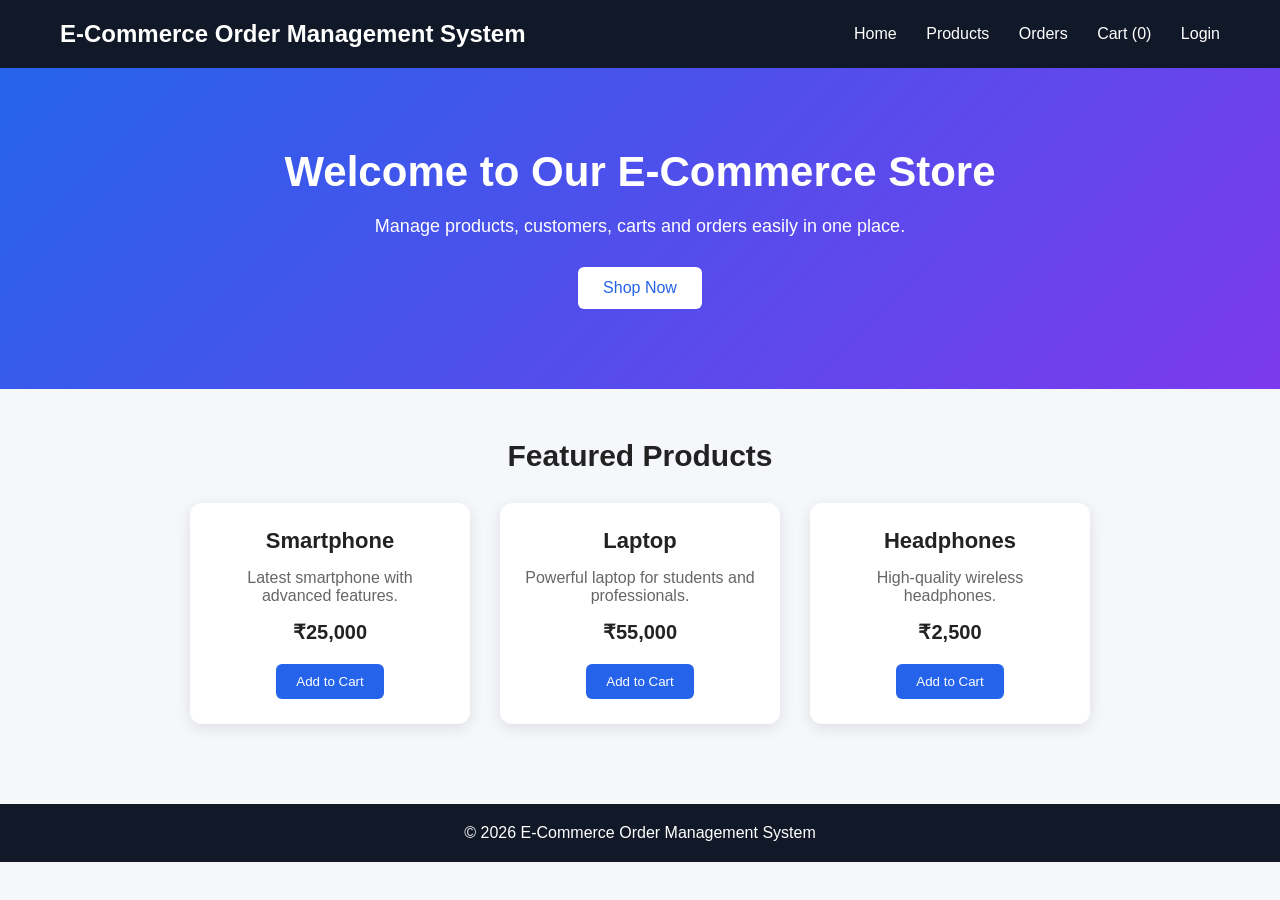
<file: index.html>
<!DOCTYPE html>
<html lang="en">
<head>
    <meta charset="UTF-8">
    <meta name="viewport" content="width=device-width, initial-scale=1.0">

    <title>E-Commerce Order Management System</title>

    <link rel="stylesheet" href="style.css">
</head>

<body>

    <header>
        <h1>E-Commerce Order Management System</h1>

        <nav>
            <a href="#">Home</a>
            <a href="products.html">Products</a>
            <a href="orders.html">Orders</a>
            <a href="cart.html" id="cart-link">Cart (0)</a>
            <a href="login.html">Login</a>
        </nav>
    </header>

    <main>

        <section class="hero">
            <h2>Welcome to Our E-Commerce Store</h2>

            <p>
                Manage products, customers, carts and orders
                easily in one place.
            </p>

            <button>Shop Now</button>
        </section>

        <section class="products">

            <h2>Featured Products</h2>

            <div class="product-container">

                <div class="product-card" data-name="Smartphone" data-price="25000">
                    <h3>Smartphone</h3>
                    <p>Latest smartphone with advanced features.</p>
                    <h4>₹25,000</h4>
                    <button>Add to Cart</button>
                </div>

                <div class="product-card" data-name="Laptop" data-price="55000">
                    <h3>Laptop</h3>
                    <p>Powerful laptop for students and professionals.</p>
                    <h4>₹55,000</h4>
                    <button>Add to Cart</button>
                </div>

                <div class="product-card" data-name="Headphones" data-price="2500">
                    <h3>Headphones</h3>
                    <p>High-quality wireless headphones.</p>
                    <h4>₹2,500</h4>
                    <button>Add to Cart</button>
                </div>

            </div>

        </section>

    </main>

    <footer>
        <p>© 2026 E-Commerce Order Management System</p>
    </footer>

    <script src="script.js"></script>

</body>
</html>
</file>
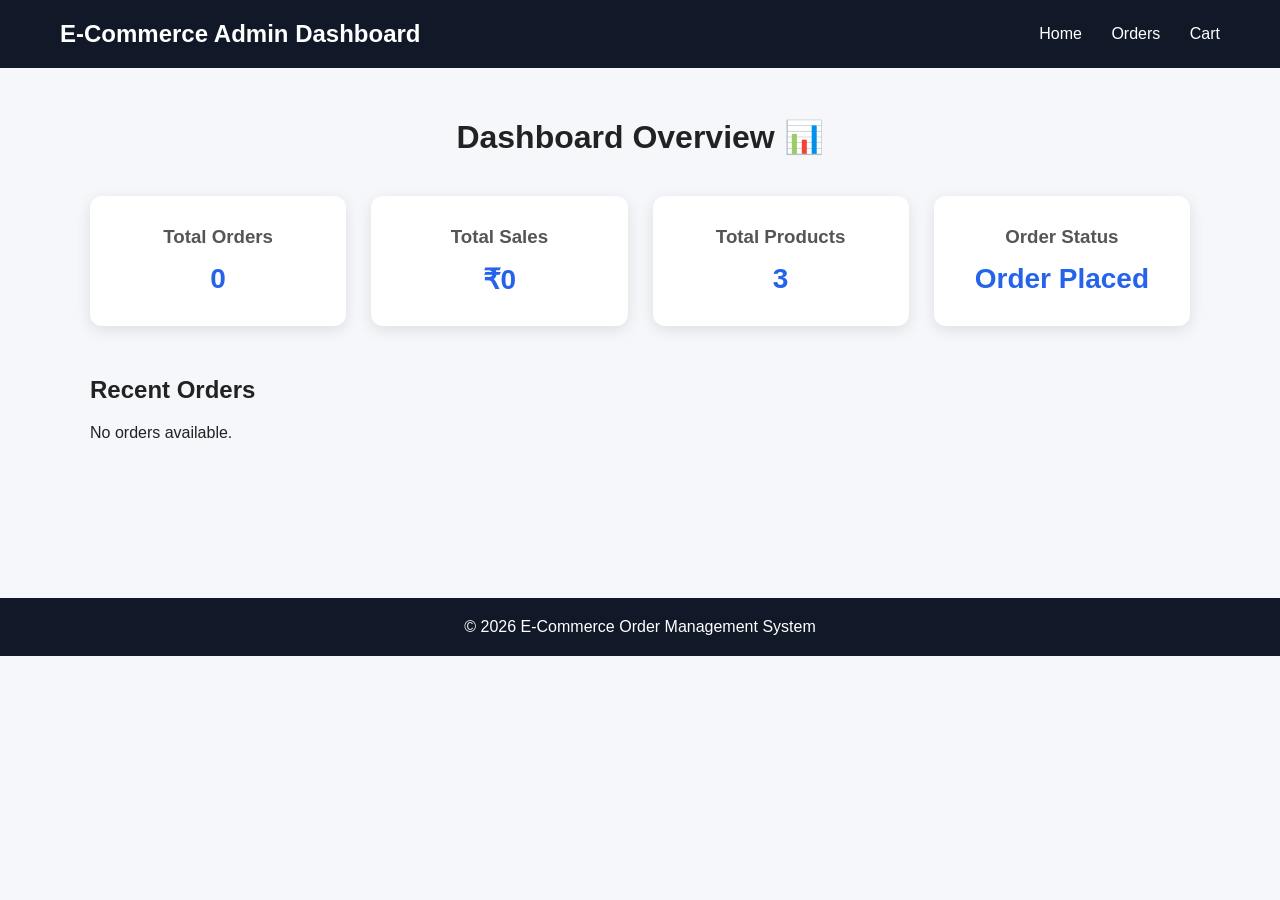
<file: admin.html>
<!DOCTYPE html>
<html lang="en">

<head>
    <meta charset="UTF-8">
    <meta name="viewport" content="width=device-width, initial-scale=1.0">

    <title>Admin Dashboard</title>

    <link rel="stylesheet" href="style.css">
</head>

<body>

    <header>

        <h1>E-Commerce Admin Dashboard</h1>

        <nav>
            <a href="index.html">Home</a>
            <a href="orders.html">Orders</a>
            <a href="cart.html">Cart</a>
        </nav>

    </header>


    <main class="admin-page">

        <h2>Dashboard Overview 📊</h2>


        <div class="dashboard-cards">

            <div class="dashboard-card">
                <h3>Total Orders</h3>
                <p id="total-orders">0</p>
            </div>


            <div class="dashboard-card">
                <h3>Total Sales</h3>
                <p id="total-sales">₹0</p>
            </div>


            <div class="dashboard-card">
                <h3>Total Products</h3>
                <p id="total-products">3</p>
            </div>


            <div class="dashboard-card">
                <h3>Order Status</h3>
                <p>Order Placed</p>
            </div>

        </div>


        <section class="recent-orders">

            <h2>Recent Orders</h2>

            <div id="admin-orders">

                <p>No orders available.</p>

            </div>

        </section>

    </main>


    <footer>

        <p>© 2026 E-Commerce Order Management System</p>

    </footer>


    <script src="script.js"></script>

</body>

</html>
</file>
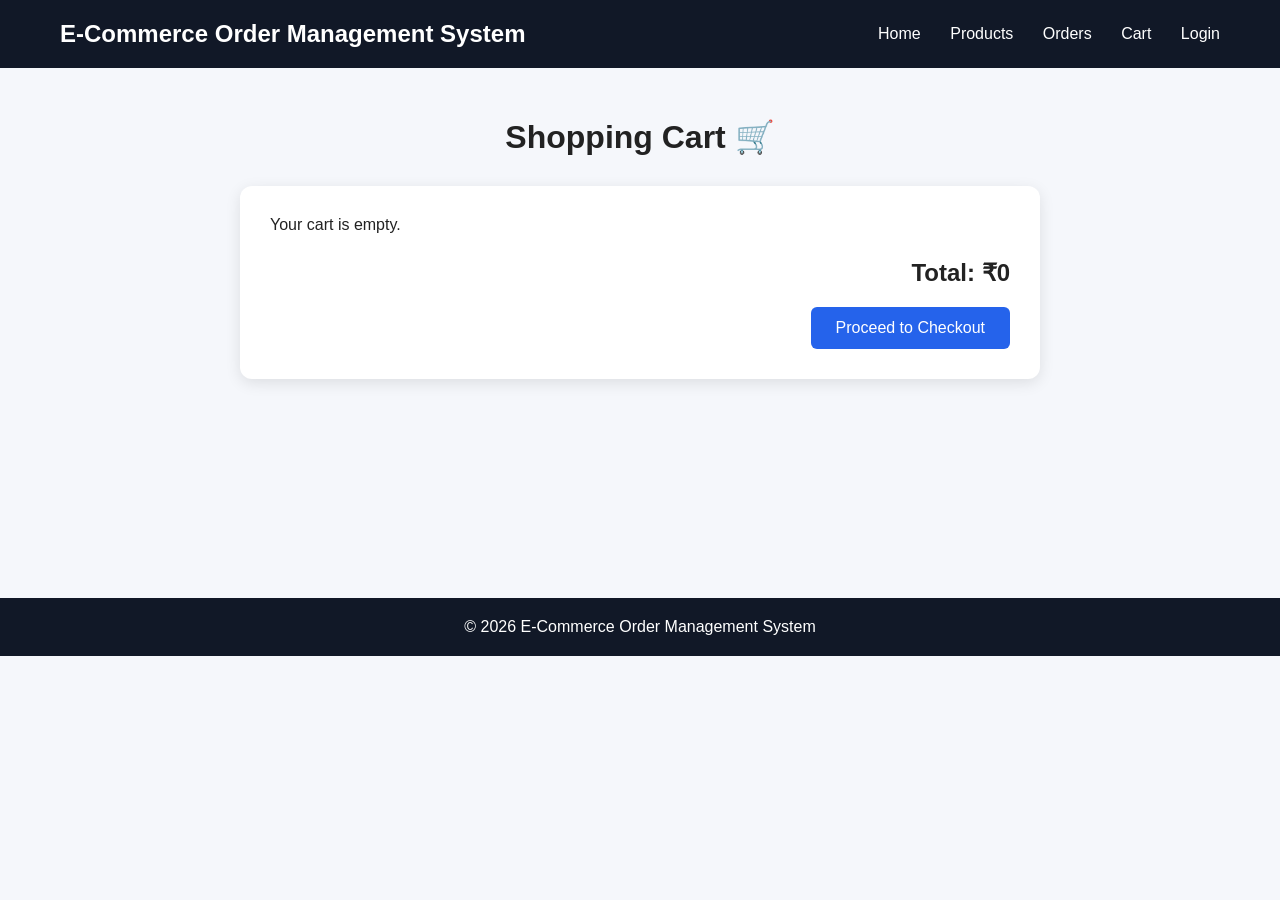
<file: cart.html>
<!DOCTYPE html>
<html lang="en">

<head>
    <meta charset="UTF-8">
    <meta name="viewport" content="width=device-width, initial-scale=1.0">

    <title>Shopping Cart</title>

    <link rel="stylesheet" href="style.css">
</head>

<body>

    <header>

        <h1>E-Commerce Order Management System</h1>

        <nav>
            <a href="index.html">Home</a>
            <a href="index.html">Products</a>
            <a href="#">Orders</a>
            <a href="cart.html">Cart</a>
            <a href="#">Login</a>
        </nav>

    </header>


    <main class="cart-page">

        <h2>Shopping Cart 🛒</h2>

        <div class="cart-box">

    <div id="cart-items"></div>

    <div class="cart-total">
        <h2>Total: ₹<span id="cart-total">0</span></h2>

        <button onclick="goToCheckout()">
    Proceed to Checkout
</button>
    </div>

</div>

    </main>


    <footer>

        <p>© 2026 E-Commerce Order Management System</p>

    </footer>
    <script src="script.js"></script>

</body>

</html>
</file>
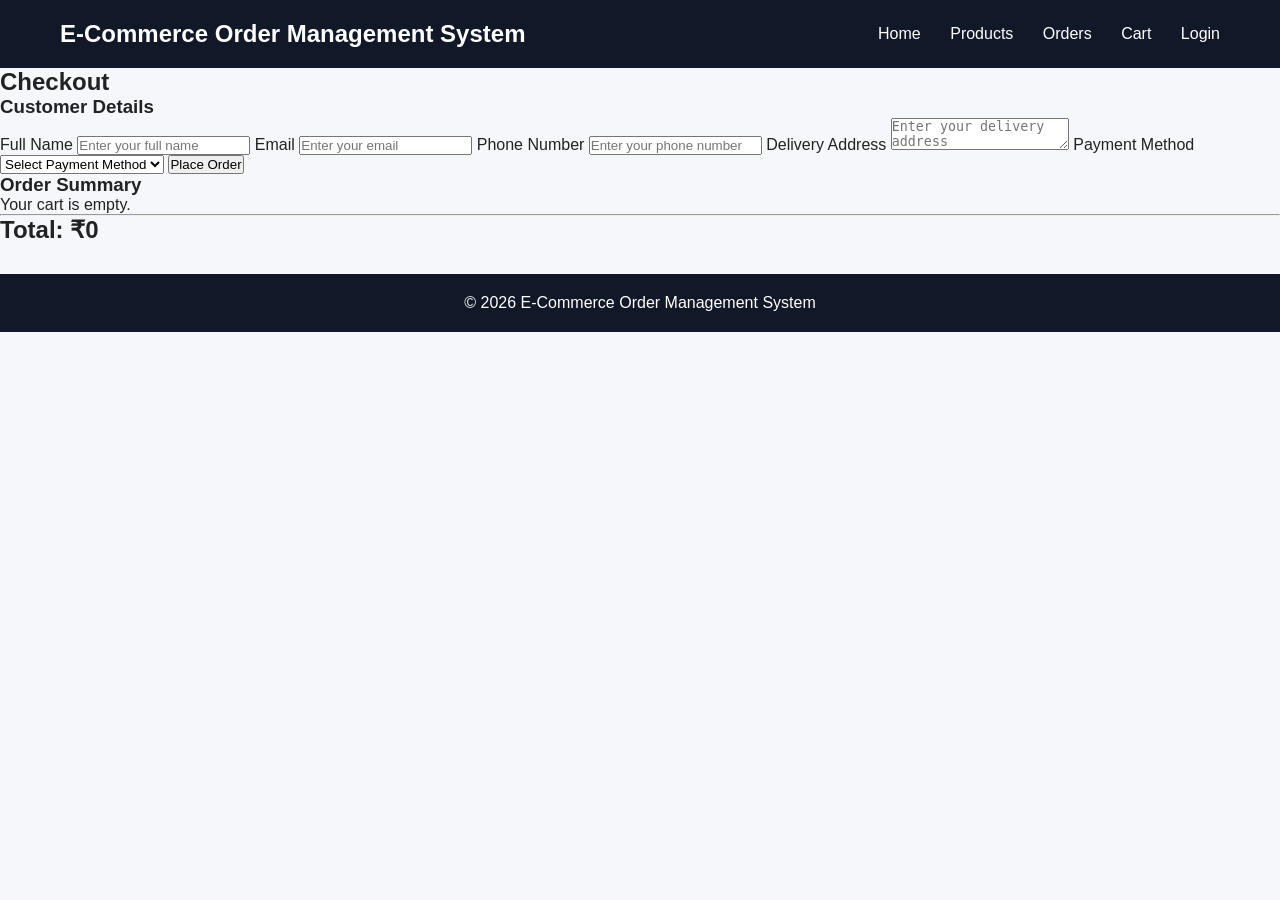
<file: checkout.html>
<!DOCTYPE html>
<html lang="en">

<head>
    <meta charset="UTF-8">
    <meta name="viewport" content="width=device-width, initial-scale=1.0">

    <title>Checkout</title>

    <link rel="stylesheet" href="style.css">
</head>

<body>

    <header>

        <h1>E-Commerce Order Management System</h1>

        <nav>
            <a href="index.html">Home</a>
            <a href="index.html">Products</a>
            <a href="#">Orders</a>
            <a href="cart.html">Cart</a>
            <a href="#">Login</a>
        </nav>

    </header>


    <main class="checkout-page">

        <h2>Checkout</h2>

        <div class="checkout-container">

            <!-- Customer Details -->

            <div class="customer-details">

                <h3>Customer Details</h3>

                <label>Full Name</label>
                <input type="text" id="customer-name"
                    placeholder="Enter your full name">

                <label>Email</label>
                <input type="email" id="customer-email"
                    placeholder="Enter your email">

                <label>Phone Number</label>
                <input type="tel" id="customer-phone"
                    placeholder="Enter your phone number">

                <label>Delivery Address</label>
                <textarea id="customer-address"
                    placeholder="Enter your delivery address"></textarea>

                <label>Payment Method</label>

                <select id="payment-method">
                    <option value="">Select Payment Method</option>
                    <option value="Cash on Delivery">Cash on Delivery</option>
                    <option value="UPI">UPI</option>
                    <option value="Credit/Debit Card">
                        Credit/Debit Card
                    </option>
                </select>

                <button id="place-order">
                    Place Order
                </button>

            </div>


            <!-- Order Summary -->

            <div class="order-summary">

                <h3>Order Summary</h3>

                <div id="checkout-items"></div>

                <hr>

                <h2>
                    Total: ₹<span id="checkout-total">0</span>
                </h2>

            </div>

        </div>

    </main>


    <footer>

        <p>© 2026 E-Commerce Order Management System</p>

    </footer>


    <script src="script.js"></script>

</body>

</html>
</file>
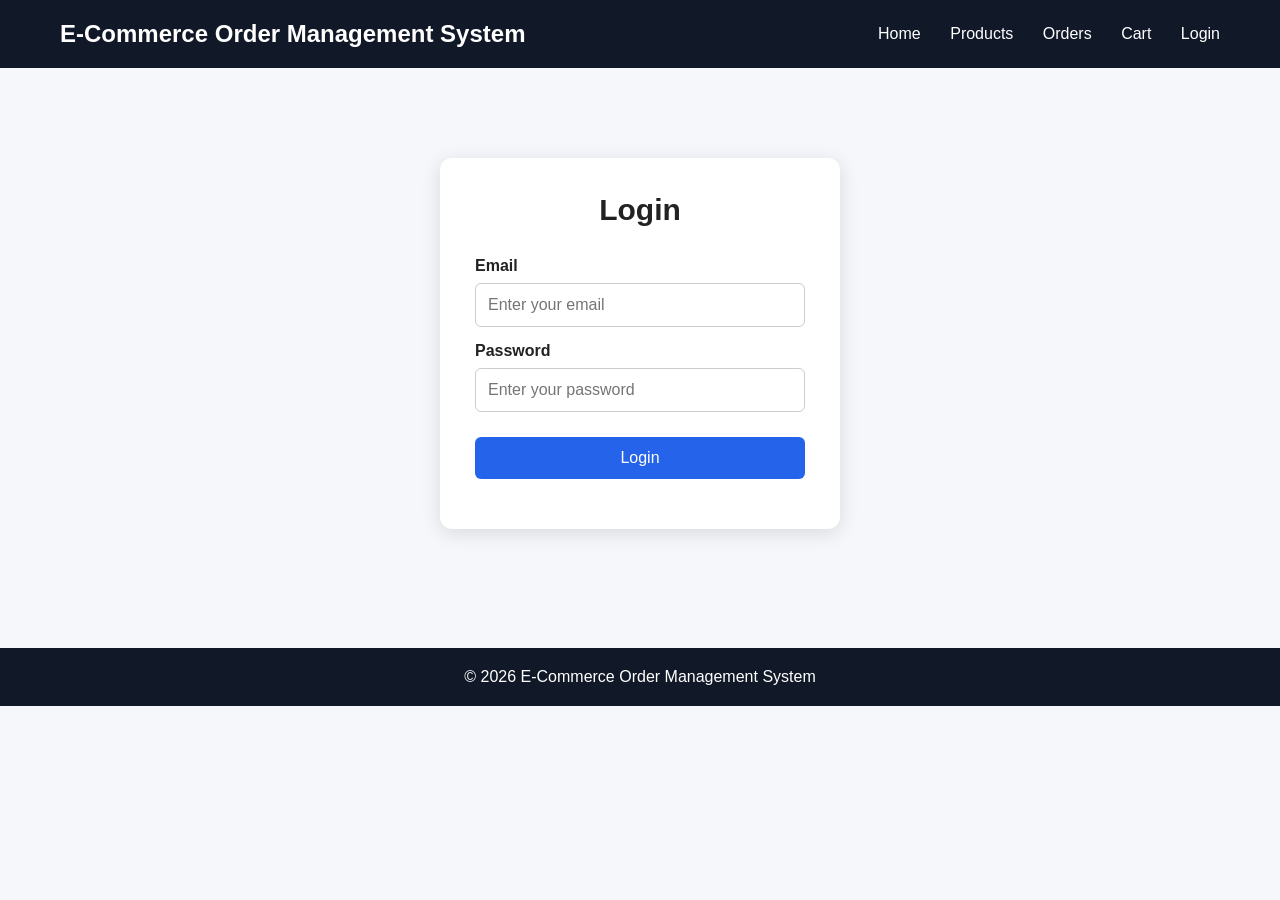
<file: login.html>
<!DOCTYPE html>
<html lang="en">

<head>
    <meta charset="UTF-8">
    <meta name="viewport" content="width=device-width, initial-scale=1.0">

    <title>Login - E-Commerce</title>

    <link rel="stylesheet" href="style.css">
</head>

<body>

    <header>

        <h1>E-Commerce Order Management System</h1>

        <nav>
            <a href="index.html">Home</a>
            <a href="index.html">Products</a>
            <a href="orders.html">Orders</a>
            <a href="cart.html">Cart</a>
            <a href="login.html">Login</a>
        </nav>

    </header>


    <main class="login-page">

        <div class="login-box">

            <h2>Login</h2>

            <label>Email</label>

            <input
                type="email"
                id="login-email"
                placeholder="Enter your email"
            >

            <label>Password</label>

            <input
                type="password"
                id="login-password"
                placeholder="Enter your password"
            >

            <button id="login-button">
                Login
            </button>

            <p id="login-message"></p>

        </div>

    </main>


    <footer>

        <p>© 2026 E-Commerce Order Management System</p>

    </footer>


    <script src="script.js"></script>

</body>

</html>
</file>
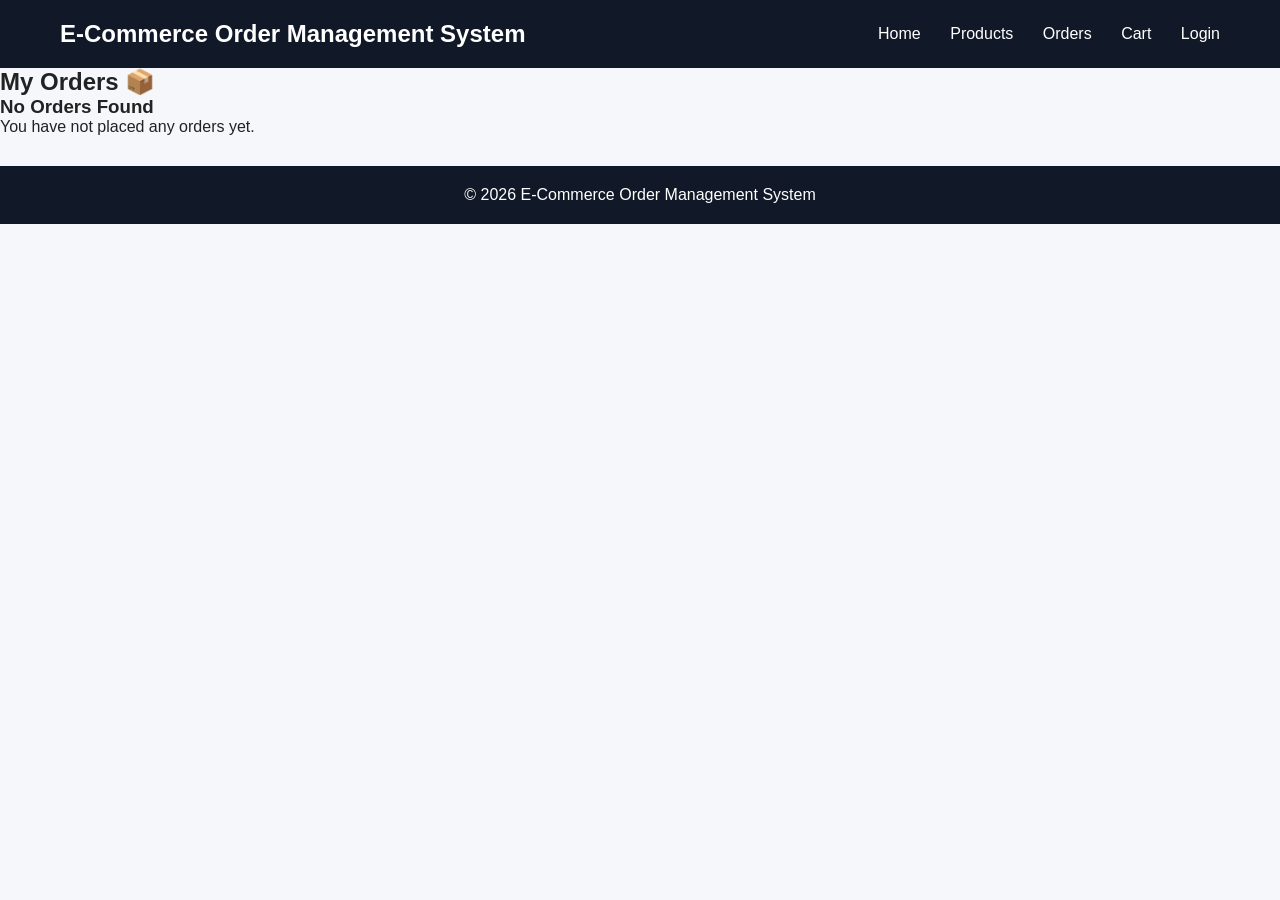
<file: orders.html>
<!DOCTYPE html>
<html lang="en">

<head>
    <meta charset="UTF-8">
    <meta name="viewport" content="width=device-width, initial-scale=1.0">

    <title>My Orders</title>

    <link rel="stylesheet" href="style.css">
</head>

<body>

    <header>

        <h1>E-Commerce Order Management System</h1>

        <nav>
            <a href="index.html">Home</a>
            <a href="index.html">Products</a>
            <a href="orders.html">Orders</a>
            <a href="cart.html">Cart</a>
            <a href="#">Login</a>
        </nav>

    </header>


    <main class="orders-page">

        <h2>My Orders 📦</h2>

        <div id="orders-container">

            <p>No orders found.</p>

        </div>

    </main>


    <footer>

        <p>© 2026 E-Commerce Order Management System</p>

    </footer>


    <script src="script.js"></script>

</body>

</html>
</file>
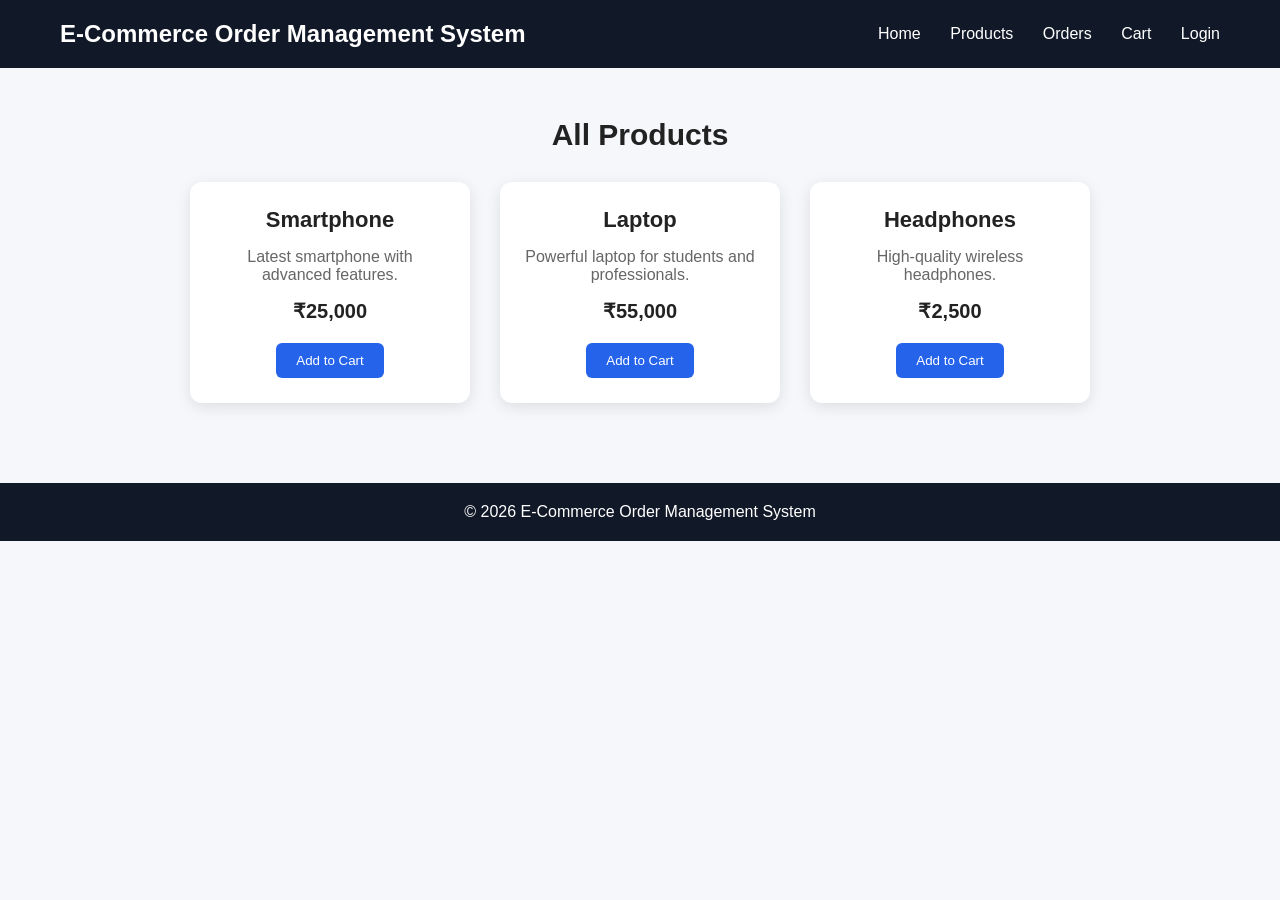
<file: products.html>
<!DOCTYPE html>
<html lang="en">

<head>
    <meta charset="UTF-8">
    <meta name="viewport" content="width=device-width, initial-scale=1.0">

    <title>Products - E-Commerce Order Management System</title>

    <link rel="stylesheet" href="style.css">
</head>

<body>

    <header>
        <h1>E-Commerce Order Management System</h1>

        <nav>
            <a href="index.html">Home</a>
            <a href="products.html">Products</a>
            <a href="orders.html">Orders</a>
            <a href="cart.html">Cart</a>
            <a href="login.html">Login</a>
        </nav>
    </header>

    <main>

        <section class="products">

            <h2>All Products</h2>

            <div class="product-container">

                <div class="product-card">
                    <h3>Smartphone</h3>
                    <p>Latest smartphone with advanced features.</p>
                    <h4>₹25,000</h4>
                    <button onclick="addToCart('Smartphone', 25000)">
                        Add to Cart
                    </button>
                </div>

                <div class="product-card">
                    <h3>Laptop</h3>
                    <p>Powerful laptop for students and professionals.</p>
                    <h4>₹55,000</h4>
                    <button onclick="addToCart('Laptop', 55000)">
                        Add to Cart
                    </button>
                </div>

                <div class="product-card">
                    <h3>Headphones</h3>
                    <p>High-quality wireless headphones.</p>
                    <h4>₹2,500</h4>
                    <button onclick="addToCart('Headphones', 2500)">
                        Add to Cart
                    </button>
                </div>

            </div>

        </section>

    </main>

    <footer>
        <p>© 2026 E-Commerce Order Management System</p>
    </footer>

    <script src="script.js"></script>

</body>

</html>
</file>
<file: style.css>
* {
    margin: 0;
    padding: 0;
    box-sizing: border-box;
}

body {
    font-family: Arial, sans-serif;
    background-color: #f5f7fb;
    color: #222;
}

/* Header */

header {
    background-color: #111827;
    color: white;
    padding: 20px 60px;
    display: flex;
    justify-content: space-between;
    align-items: center;
}

header h1 {
    font-size: 24px;
}

nav a {
    color: white;
    text-decoration: none;
    margin-left: 25px;
    font-size: 16px;
}

nav a:hover {
    color: #60a5fa;
}

/* Hero Section */

.hero {
    text-align: center;
    padding: 80px 20px;
    background: linear-gradient(135deg, #2563eb, #7c3aed);
    color: white;
}

.hero h2 {
    font-size: 42px;
    margin-bottom: 20px;
}

.hero p {
    font-size: 18px;
    margin-bottom: 30px;
}

.hero button {
    padding: 12px 25px;
    border: none;
    border-radius: 6px;
    background-color: white;
    color: #2563eb;
    font-size: 16px;
    cursor: pointer;
}

.hero button:hover {
    background-color: #e5e7eb;
}

/* Products */

.products {
    padding: 50px 60px;
    text-align: center;
}

.products h2 {
    font-size: 30px;
    margin-bottom: 30px;
}

.product-container {
    display: flex;
    justify-content: center;
    gap: 30px;
    flex-wrap: wrap;
}

.product-card {
    background-color: white;
    width: 280px;
    padding: 25px;
    border-radius: 12px;
    box-shadow: 0 4px 15px rgba(0, 0, 0, 0.1);
}

.product-card h3 {
    font-size: 22px;
    margin-bottom: 15px;
}

.product-card p {
    color: #666;
    margin-bottom: 15px;
}

.product-card h4 {
    font-size: 20px;
    margin-bottom: 20px;
}

.product-card button {
    background-color: #2563eb;
    color: white;
    border: none;
    padding: 10px 20px;
    border-radius: 6px;
    cursor: pointer;
}

.product-card button:hover {
    background-color: #1d4ed8;
}

/* Footer */

footer {
    background-color: #111827;
    color: white;
    text-align: center;
    padding: 20px;
    margin-top: 30px;
}
/* Cart Page */

.cart-page {
    min-height: 500px;
    padding: 50px 60px;
}

.cart-page > h2 {
    text-align: center;
    font-size: 32px;
    margin-bottom: 30px;
}

.cart-box {
    max-width: 800px;
    margin: auto;
    background: white;
    padding: 30px;
    border-radius: 12px;
    box-shadow: 0 4px 15px rgba(0, 0, 0, 0.1);
}

.cart-item {
    display: flex;
    justify-content: space-between;
    align-items: center;
    padding: 20px;
    border-bottom: 1px solid #ddd;
}

.cart-item h3 {
    margin-bottom: 8px;
}

.cart-item p {
    color: #666;
}

.cart-total {
    text-align: right;
    margin-top: 25px;
}

.cart-total h2 {
    margin-bottom: 20px;
}

.cart-total button {
    background-color: #2563eb;
    color: white;
    border: none;
    padding: 12px 25px;
    border-radius: 6px;
    font-size: 16px;
    cursor: pointer;
}

.cart-total button:hover {
    background-color: #1d4ed8;
}
/* =========================
   ADMIN DASHBOARD
   ========================= */

.admin-page {
    min-height: 500px;
    padding: 50px 60px;
}

.admin-page > h2 {
    text-align: center;
    font-size: 32px;
    margin-bottom: 40px;
}

.dashboard-cards {
    display: grid;
    grid-template-columns: repeat(4, 1fr);
    gap: 25px;
    max-width: 1100px;
    margin: auto;
}

.dashboard-card {
    background: white;
    padding: 30px 20px;
    border-radius: 12px;
    text-align: center;
    box-shadow: 0 4px 15px rgba(0, 0, 0, 0.1);
}

.dashboard-card h3 {
    color: #555;
    margin-bottom: 15px;
}

.dashboard-card p {
    font-size: 28px;
    font-weight: bold;
    color: #2563eb;
}

.recent-orders {
    max-width: 1100px;
    margin: 50px auto;
}

.recent-orders > h2 {
    margin-bottom: 20px;
}

.order-card {
    background: white;
    padding: 25px;
    margin-bottom: 20px;
    border-radius: 10px;
    box-shadow: 0 3px 12px rgba(0, 0, 0, 0.08);
}

.order-header {
    display: flex;
    justify-content: space-between;
    align-items: center;
    margin-bottom: 15px;
}

.order-header span {
    background: #dcfce7;
    color: #166534;
    padding: 6px 12px;
    border-radius: 20px;
    font-size: 14px;
}

.order-card p {
    margin: 8px 0;
    color: #555;
}

/* Mobile View */

@media (max-width: 800px) {

    .dashboard-cards {
        grid-template-columns: repeat(2, 1fr);
    }

}

@media (max-width: 500px) {

    .dashboard-cards {
        grid-template-columns: 1fr;
    }

    .admin-page {
        padding: 30px 20px;
    }

}
/* =========================
   LOGIN PAGE
   ========================= */

.login-page {
    min-height: 550px;
    display: flex;
    justify-content: center;
    align-items: center;
    padding: 40px 20px;
}

.login-box {
    width: 400px;
    background: white;
    padding: 35px;
    border-radius: 12px;
    box-shadow: 0 4px 20px rgba(0, 0, 0, 0.12);
}

.login-box h2 {
    text-align: center;
    margin-bottom: 30px;
    font-size: 30px;
}

.login-box label {
    display: block;
    margin-top: 15px;
    margin-bottom: 8px;
    font-weight: bold;
}

.login-box input {
    width: 100%;
    padding: 12px;
    border: 1px solid #ccc;
    border-radius: 6px;
    font-size: 16px;
}

.login-box button {
    width: 100%;
    margin-top: 25px;
    padding: 12px;
    border: none;
    border-radius: 6px;
    background-color: #2563eb;
    color: white;
    font-size: 16px;
    cursor: pointer;
}

.login-box button:hover {
    background-color: #1d4ed8;
}

#login-message {
    text-align: center;
    margin-top: 15px;
    font-weight: bold;
}
</file>
